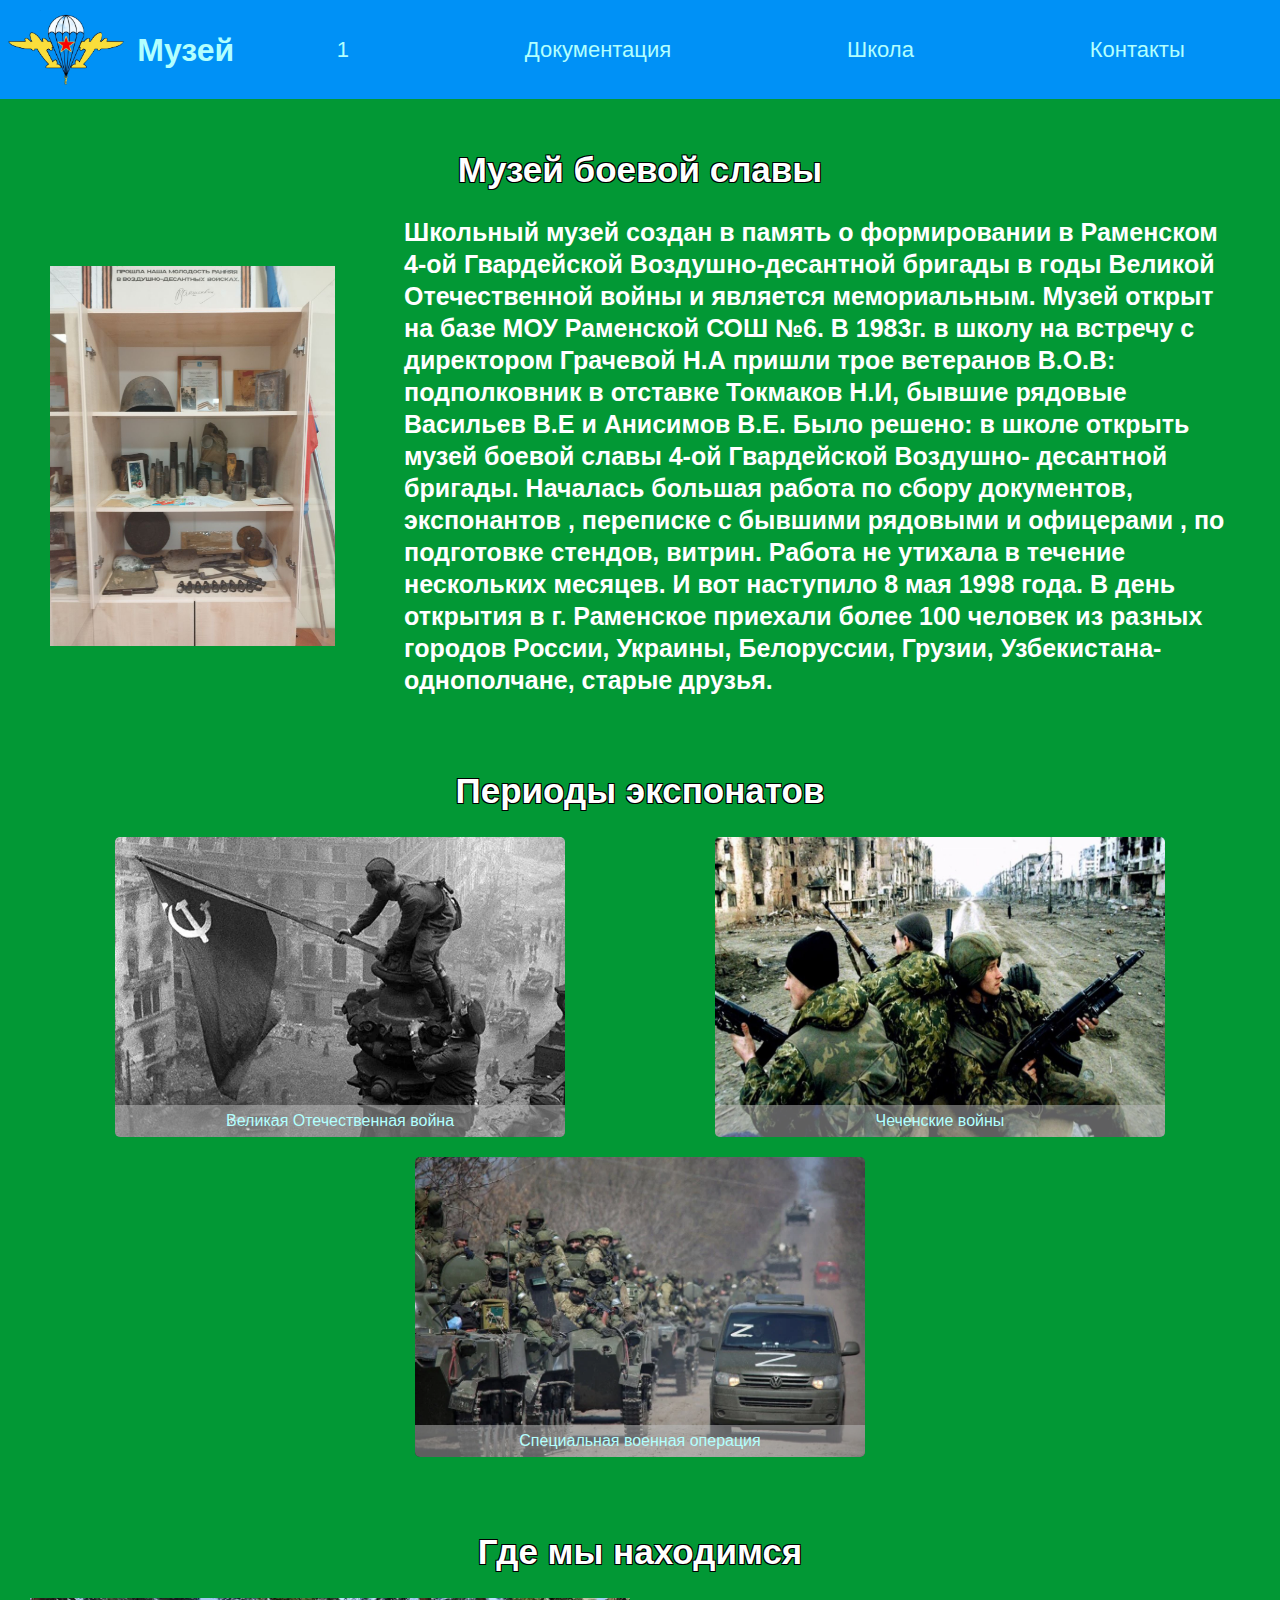
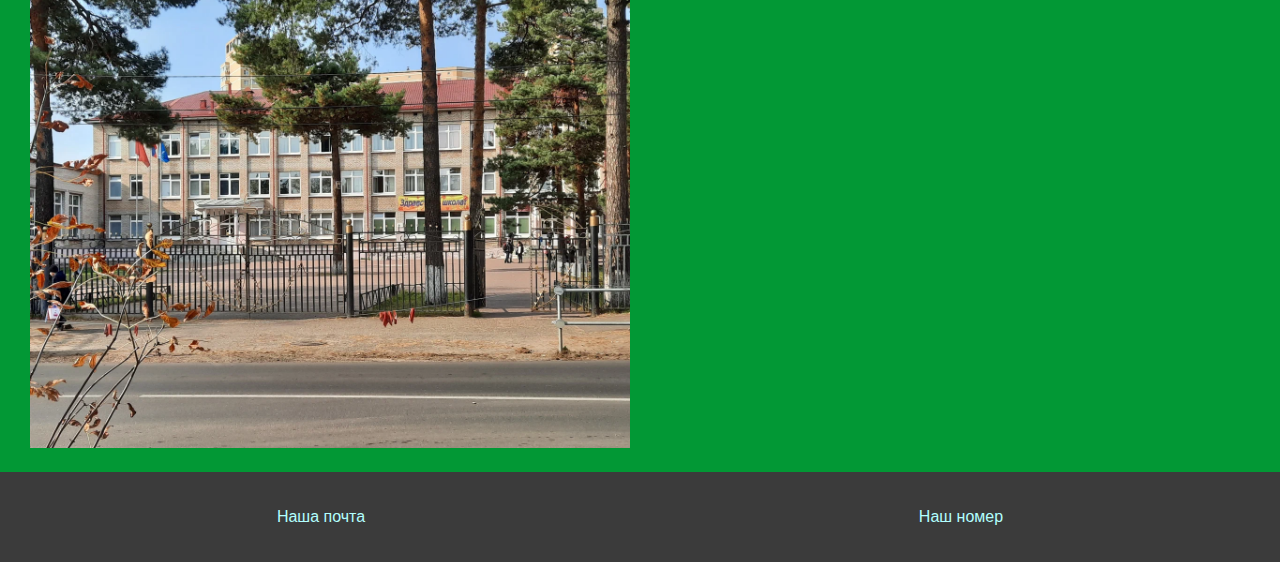
<file: index.html>
<!DOCTYPE html>
<html lang="en">

<head>
    <meta charset="UTF-8">
    <meta name="viewport" content="width=device-width, initial-scale=1.0">
    <link rel="stylesheet" href="../static/css/style.css">
    <title>4-я воздушно десантная бригада</title>
</head>

<body>
    <header>
        <div class="logotype">
            <img src="static/images/6b98f1daca48bd7fe71862190e549d26.png" class="logo" title="Нажмите для смены темы">
            <h1><a href="#">Музей</a></h1>
        </div>
        <nav>
            <ul>
                <li><a href="">1</a></li>
                <li><a href="https://ramsch6.edumsko.ru/about/museum">Документация</a></li>
                <li><a href="https://ramsch6.edumsko.ru/">Школа</a></li>
                <li><a href="#footer">Контакты</a></li>
            </ul>
        </nav>
        <div class="burger">
            <span></span>
            <span></span>
            <span></span>
        </div>
    </header>
    <main>
        <article>
            <h2>Музей боевой славы</h2>
            <div class="shcola-karta">
            <img src="static/images/photo_5409227511214237234_y.jpg" alt="Музей" class="muzey">
            <p class="mainstr">Школьный музей создан в память о формировании в Раменском 4-ой Гвардейской Воздушно-десантной бригады в
                годы Великой Отечественной войны и является мемориальным. Музей открыт на базе МОУ Раменской СОШ №6. В
                1983г. в школу на встречу с директором Грачевой Н.А пришли трое ветеранов В.О.В: подполковник в отставке
                Токмаков Н.И, бывшие рядовые Васильев В.Е и Анисимов В.Е. Было решено: в школе открыть музей боевой
                славы 4-ой Гвардейской Воздушно- десантной бригады. Началась большая работа по сбору документов,
                экспонантов , переписке с бывшими рядовыми и офицерами , по подготовке стендов, витрин. Работа не
                утихала в течение нескольких месяцев. И вот наступило 8 мая 1998 года. В день открытия в г. Раменское
                приехали более 100 человек из разных городов России, Украины, Белоруссии, Грузии,
                Узбекистана-однополчане, старые друзья.</p>
            </div>
        </article>

        </article>
        <article>
            <h2>Периоды экспонатов</h2>
            <div class="tematiki">
                <div class="tema">
                    <a class="link" href="vov.html">Великая Отечественная война</a>
                    <img src="static/images/WW2.webp" alt="Великая Отечественная война" class="kartinka">
                </div>
                <div class="tema">
                    <a class="link" href="">Чеченские войны</a>
                    <img src="static/images/Chechnya.jpeg" alt="Чеченские войны" class="kartinka">
                </div>
                <div class="tema">
                    <a class="link" href="">Специальная военная операция</a>
                    <img src="static/images/SWO.webp" alt="СВО" class="kartinka">
                </div>
            </div>
        </article>
        <article class="karta">
            <h2>Где мы находимся</h2>
            <div class="shcola-karta">
            <img src="static/images/Shcola.webp" alt="school" class="shcola">
            <iframe class="iframe"
                src="https://www.google.com/maps/embed?pb=!1m18!1m12!1m3!1d2256.1950176929413!2d38.19699531217087!3d55.56380317290227!2m3!1f0!2f0!3f0!3m2!1i1024!2i768!4f13.1!3m3!1m2!1s0x414abf93546b1383%3A0xceabb50668587d4f!2z0JzQvtGDINCg0LDQvNC10L3RgdC60LDRjyDQodC-0Ygg4oSWNg!5e0!3m2!1sru!2sru!4v1750693616726!5m2!1sru!2sru"
                width="600" height="450" style="border:0;" allowfullscreen="" loading="lazy"
                referrerpolicy="no-referrer-when-downgrade"></iframe>
            </div>
        </article>
        <button id="toTopBtn">Наверх ↑</button>
    </main>
    <footer id="footer">
        <a mailto="ram_school6@mosreg.ru">Наша почта</a>
        <a tel="+7(496)463-75-12">Наш номер</a>
    </footer>
    <script src="script.js" defer></script>
</body>


</html>
</file>
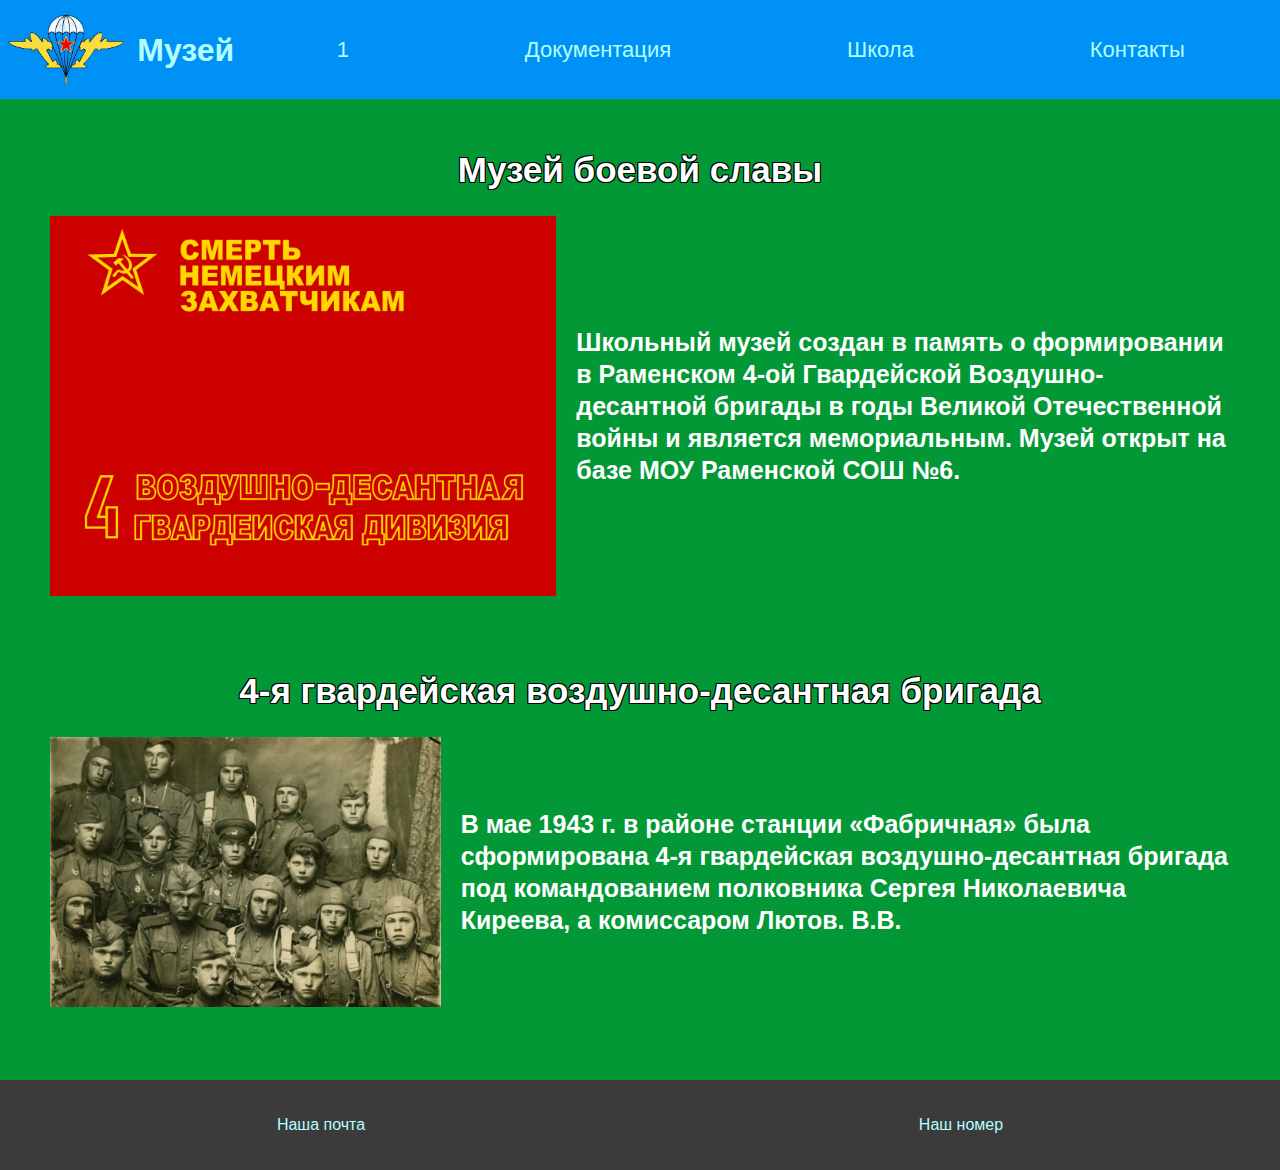
<file: vov.html>
<!DOCTYPE html>
<html lang="en">

<head>
    <meta charset="UTF-8">
    <meta name="viewport" content="width=device-width, initial-scale=1.0">
    <link rel="stylesheet" href="../static/css/style.css">
    <title>Великая Отечественная война</title>
</head>

<body>
    <header>
        <div class="logotype">
            <img src="../static/images/6b98f1daca48bd7fe71862190e549d26.png" class="logo" title="Нажмите для смены темы">
            <h1><a href="index.html">Музей</a></h1>
        </div>
        <nav>
            <ul>
                <li><a href="">1</a></li>
                <li><a href="https://ramsch6.edumsko.ru/about/museum">Документация</a></li>
                <li><a href="https://ramsch6.edumsko.ru/">Школа</a></li>
                <li><a href="#footer">Контакты</a></li>
            </ul>
        </nav>
        <div class="burger">
            <span></span>
            <span></span>
            <span></span>
        </div>
    </header>
    <main>
        
        <article class="vov1">
            <h2>Музей боевой славы</h2>
            <div class="shcola-karta">
                
                <img src="../static/images/4th_Guards_Airborne_Division_flag.svg.png" alt="Музей" class="muzey">
            
                <p class="mainstr">Школьный музей создан в память о формировании в Раменском 4-ой Гвардейской Воздушно-десантной бригады в
                годы Великой Отечественной войны и является мемориальным. Музей открыт на базе МОУ Раменской СОШ №6.</p>
            </div>
        </article>


        <article>
            <h2>4-я гвардейская воздушно-десантная бригада</h2>
            <div class="brigada">
                <img src="../static/images/583542-8b5d6767a4f3348de2b442cc2a24bc22.jpg" alt="Бригада" class="brigada-img">
            
                <p class="mainstr">В мае 1943 г. в районе станции «Фабричная» была сформирована 4-я гвардейская воздушно-десантная бригада
                под командованием полковника Сергея Николаевича Киреева, а комиссаром Лютов. В.В.</p>
            </div>
        </article>
        <article>
            
        </article>
        <button id="toTopBtn">Наверх ↑</button>
    </main>
    <footer id="footer">
        <a mailto="ram_school6@mosreg.ru">Наша почта</a>
        <a tel="+7(496)463-75-12">Наш номер</a>
    </footer>
    <script src="script.js" defer></script>
</body>

</html>
</file>
<file: static/css/style.css>
*{
    margin: 0;
    padding: 0;
    text-decoration: none;
    list-style: none;
}
html{
    scroll-behavior: smooth;
}
body{
    font-family: 'Trebuchet MS', 'Lucida Sans Unicode', 'Lucida Grande', 'Lucida Sans', Arial, sans-serif;
    margin-top: 11vh;
    line-height: 200%;
    color: white;
    

}
.logo{
    width: 120px;
    cursor: pointer;
}
header{
    background-color: rgb(0,145,246);
    display: flex;
    justify-content: space-around;
    align-items: center;
    position: fixed;
    top: 0;
    left: 0;
    width: 100%;
    height: 11vh;
    z-index: 1;
}
nav{
    width: 80%;
}
ul{
    display: flex;
    font-size: 22px;
    font-family: 'Franklin Gothic Medium', 'Arial Narrow', Arial, sans-serif;
    justify-content: space-around;
    width: 100%;
}
.logotype{
    display: flex;
    justify-content: space-around;
    align-items: center;
    gap: 10px;
}
main{
    padding: 0 2%;
    background-color: rgb(2, 152, 53);
}
article{
    padding: 2%;
}
.muzey{
    height: 380px;
}
.brigada{
    display: flex;
    justify-content: space-between;
    align-items: center;
    gap: 20px;
}
h2{
    display: flex;
    justify-content: center;
    margin: 20px 0;
}
footer{
    display: flex;
    background-color: rgb(59, 59, 59);
    justify-content: space-around;
    align-items: center;
    height: 10vh;
}
a{
    color: rgb(178, 255, 254)
}
h2{
    text-shadow: 
    -1px -1px 0 black,
     1px -1px 0 black,
    -1px  1px 0 black,
     1px  1px 0 black;
    font-size: 35px;
    margin: 30px 0;
}
.tematiki{
    display: flex;
    justify-content: space-around;
    flex-wrap: wrap;
    gap: 20px;
}
.tema{
    display: flex;
    flex-direction: column;
    position: relative;
    z-index: 0;
}
.kartinka{
    width: 450px;
    height: 300px;
    border-radius: 5px;
}
.link{
    position: absolute;
    width: 100%;
    top: 268px;
    background-color: rgba(190, 190, 190, 0.5);
    text-align: center;
    border-radius: 0 0 5px 5px;
    z-index: 100;
}
.karta{
    display: flex;
    justify-content: center;
    align-items: center;
    flex-direction: column;
}
.shcola-karta{
    display: flex;
    justify-content: space-between;
    align-items: center;
    gap: 20px;

}
.shcola{
    height: 450px;
}
.mainstr{
    font-size: 25px;
    font-weight: bold;
    width: 70%;
}
.brigada-img{
    height: 270px;
}
.burger{
    display: none;
    flex-direction: column;
    width: 30px;
    height: 22px;
    justify-content: space-around;
    cursor: pointer;
}
.burger span{
    height: 2px;
    background-color: white;
}
.burger.active span:nth-child(1){
transform: rotate(45deg) translateY(8px);
}
.burger.active span:nth-child(2){
    display: none;
}
.burger.active span:nth-child(3){
    transform: rotate(-45deg) translateY(-8px);
}
#toTopBtn {
    position: fixed;
    bottom: 30px;
    right: 30px;
    padding: 10px 20px;
    font-size: 18px;
    background-color: #333;
    color: white;
    border: none;
    border-radius: 8px;
    cursor: pointer;
    display: none; /* скрыта по умолчанию */
    z-index: 1000;
  }





@media (max-width: 768px) {
    .tematiki{
        flex-direction: column;
        align-items: center;
        gap: 10px;
    }
    .burger{
        display: flex;
        position: absolute;
        right: 50px;
    }
    ul{
        display: none;
    }
    .shcola-karta{
        flex-direction: column;
        font-size: 20px;
    }
    .muzey{
        width: 75%;
        height: auto;
    }
    nav{
        width: 60%
    }
    
    .iframe{
        max-width: 500px;
    }
    .shcola{
        width: 500px;
    }
}
@media (max-width: 548px) {
    .burger{
        display: flex;
        right: 25px;
    }
    ul{
        display: none;
    }
    ul.show{
        display: flex;
        position: absolute;
        flex-direction: column;
        background-color: #F2DDC6;
        border: 3px solid #A25F2A;
        top: 70px;
        color: black;
    }
    main.shadow{
        box-shadow: 0 0 20px rgba(0, 0, 0, 0.3);
    }

    .mainstr{
        font-size: 17px;
        text-align: center;
        width: 85%;
        line-height: 125%;
    }
    .kartinka{
        width: 330px;
        height: 250px;
    }
    .shcola{
        width: 330px;
        height: auto;
    }
    .iframe{
        width: 330px;
    }
    .logo{
        width: 95px;
    }
    h1{
        font-size: 25px;
    }
    h2{
        font-size: 22px;
        text-align: center;
    }
    .link{
        top: 218px;
    }
    nav{
        width: 40%;
    }
    .brigada{
        flex-direction: column;
    }
    .muzey, .brigada-img{
        width: 330px;
        height: auto;
    }
}
</file>
